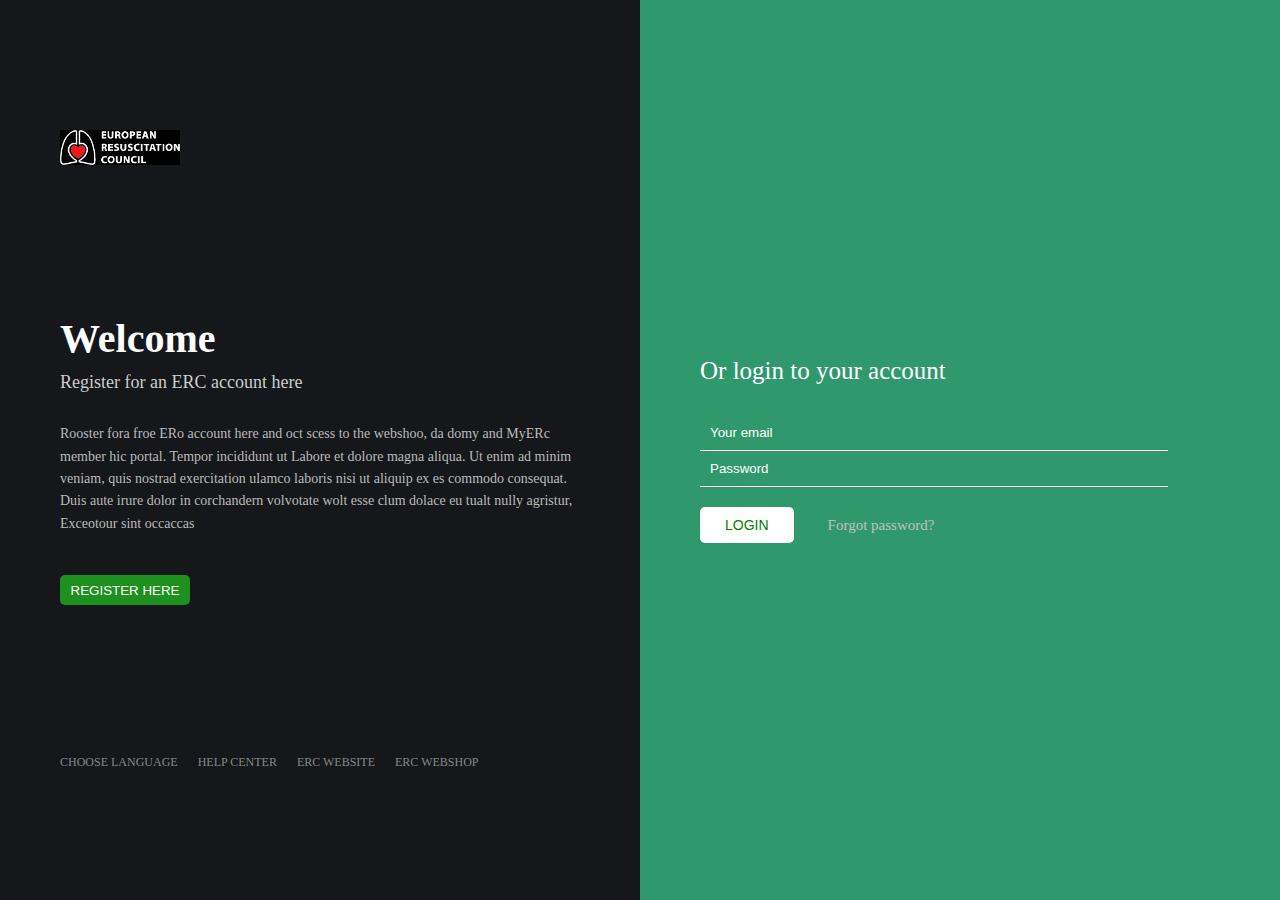
<file: Login/index.html>
<!DOCTYPE html>
<html lang="en">
<head>
    <meta charset="UTF-8">
    <meta name="viewport" content="width=device-width, initial-scale=1.0">
    <title>Sign up</title>
    <link rel="stylesheet" href="index.css">
</head>
<body>
    <div class="container">
       <div class="left-side">
        <img class="img-1" src="download.png" alt="">
       <div class="heading">
        <h1>Welcome</h1>
        <h2>Register for an ERC account here</h2>
       </div> 
       <p>Rooster fora froe ERo account here and oct scess to the webshoo, 
        da domy and MyERc member hic portal. Tempor incididunt ut Labore et dolore magna aliqua. Ut enim ad minim veniam, quis nostrad exercitation ulamco laboris nisi ut aliquip ex es commodo consequat. Duis aute irure dolor in corchandern 
        volvotate wolt esse clum dolace eu tualt nully agristur, Exceotour sint occaccas</p>
        <button class="btn-1" >REGISTER HERE</button>

        <div class="footer-area">
            <ul>
                <li>CHOOSE LANGUAGE</li>
                <li>HELP CENTER</li>
                <li>ERC WEBSITE</li>
                <li>ERC WEBSHOP</li>
            </ul>
        </div>
    </div>
    <div class="right-side">
        <h2>Or login to your account</h2>
        <div>
            <form action="#">
                <p>
                    <label for="email"></label>
                    <input class="text-1" type="text" id="email" placeholder="Your email">
             </p>
                <p>
                    <label for="password"></label>
                    <input class="pass-1" type="password" id="password" placeholder="Password">
                </p>
                <p>
                    <input class="login-btn" type="submit" id="submit" value="LOGIN"> <a class="fgt" href="#">Forgot password?</a>
                </p>
                <p>
                    

                </p>
            </form>
        </div>

    </div>
    </div>
</body>
</html>
</file>
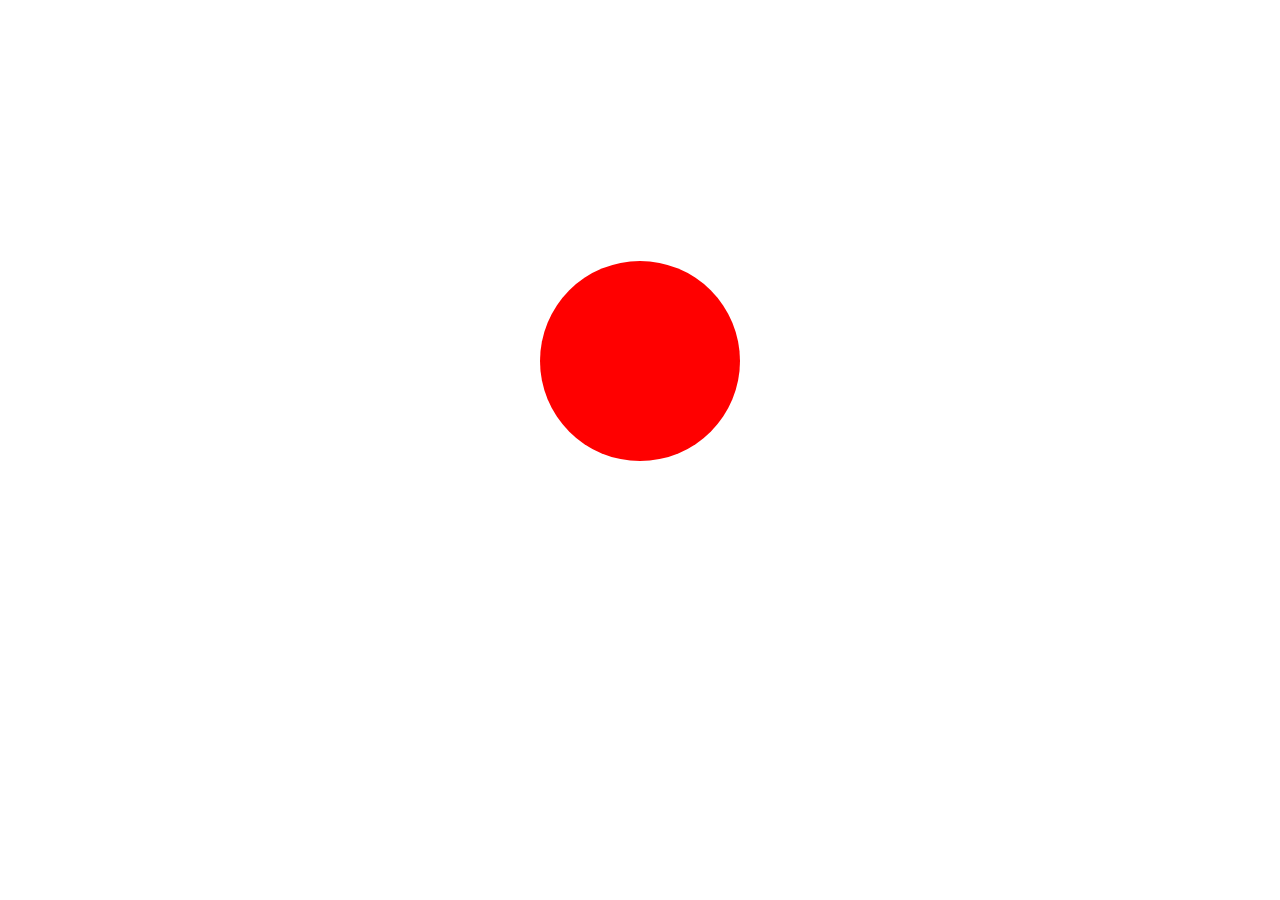
<file: circle.html>
<!DOCTYPE html>
<html lang="en">
<head>
    <meta charset="UTF-8">
    <meta name="viewport" content="width=device-width, initial-scale=1.0">
    <title>Circle</title>
    <style>
        body{
            display: flex;
            justify-content: center;
            

        }
        .Circle{
           height: 200px; 
           width: 200px;
           border: none;
           background-color: red;
           border-radius: 100px;
           margin: 20%;
        }
           
           
           

    </style>
</head>
<body>
   <div class="Circle"></div>
</body>
</html>
</file>
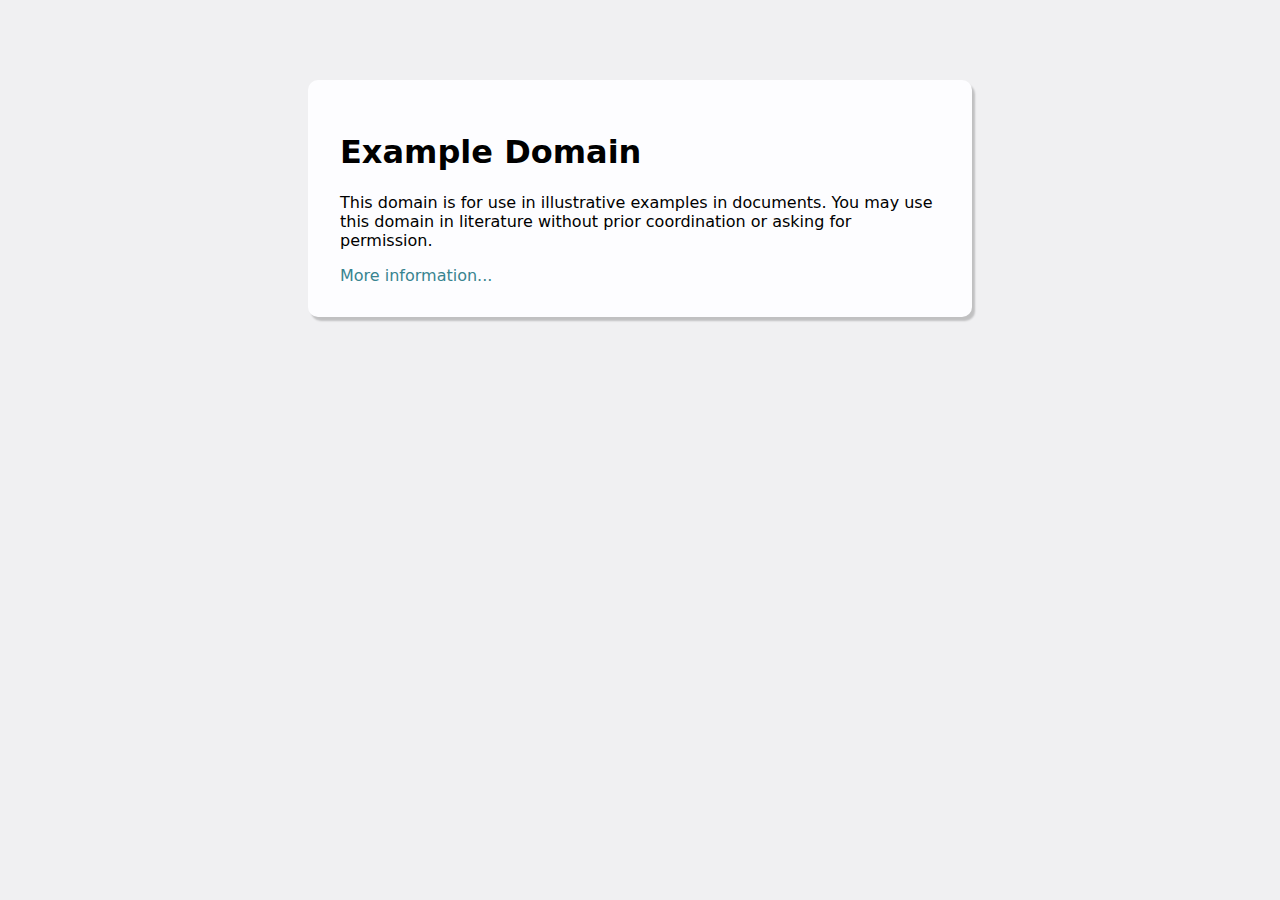
<file: css1.html>
<!DOCTYPE html>
<html lang="en">
<head>
    <meta charset="UTF-8">
    <meta name="viewport" content="width=device-width, initial-scale=1.0">
    <title>Document</title>
    <style>
        body{
            margin: 0;
           padding: 0;
           font-family: system-ui, -apple-system, BlinkMacSystemFont, 'Segoe UI', Roboto, Oxygen, Ubuntu, Cantarell, 'Open Sans', 'Helvetica Neue', sans-serif;
            background-color: #f0f0f2;
            display: flex;
            justify-content: center;
            
        }
        .container{
            margin: 5em;
            width: 600px;
            padding: 2em;
            border-radius: 10px;
            background-color: #fdfdff;
            box-shadow: 3px 4px 2px rgba(0,0,0,0.2);
            
            
        }
        a{
            text-decoration: none;
            color: #38848f;
        }
        @media only screen and (max-width: 600px) {
  .container {
    width: 90%;
    margin: 20px;
    padding: 20px;
  }
}
       
    </style>
</head>
<body>
    <div class="container">
    <h1>Example Domain</h1>
    <p>This domain is for use in illustrative examples in documents. You may use this domain in literature without prior coordination or asking for permission.</p>
    <a href="#">More information...</a>
</div>
</body>
</html>
</file>
<file: Login/index.css>
*{
    box-sizing: border-box;
    margin: 0;
}

.container{
    display: flex;
    height: 100vh;
    width: 100%;
}
   

.left-side, .right-side{
    flex-basis: 0;
    padding: 60px;
    box-sizing: border-box;
    display: flex;
    flex-direction: column;
    justify-content: center;
    flex-grow: 1;
    

}
.left-side{
    background-color: #15171a;
    color: #ffffff;
    
    
}
.left-side .img-1{
    width: 120px;
    display: inline-block;
    margin-bottom: 150px;
    border: none;
    
}
.heading h1{
    font-size: 40px;
    margin: 0;
}
.heading h2{
    font-size: 18px;
    font-weight: 400;
    margin-top: 10px;
    color: #cccccc;


}
.left-side p{
    line-height: 1.4rem;
    font-size: 14px;
    color: #bbbbbb;
    margin-bottom: 40px;
    margin-top: 30px;
}
.btn-1{
    background-color: rgb(29, 144, 29);
    width:25%;
    height: 30px;
    color: white;
    border: none;
    border-radius: 5px;
}

.footer-area ul {
    list-style: none;
    display: flex;
    gap: 20px;
    margin-top: 150px;
    padding-left: 0;
    font-size: 12px;
    color: #888888;
    
}
.right-side{
    background-color: #2f996d;
    color: white;
}
.right-side h2{
    font-size: 25px;
    font-weight: lighter;
    margin-bottom: 30px;
}
.text-1{
    border: none;
    width: 90%;
    padding: 10px;
    border-bottom: 1px solid white;
    background: transparent;
    
}
.pass-1{
    border: none;
    width: 90%;
    padding: 10px;
    border-bottom: 1px solid white;
    background: transparent;

}
.login-btn{
    background-color: white;
    padding: 10px 25px 10px 25px;
    font-size: 14px;
    color: green;
    border: none;
    border-radius: 5px;
    margin-right: 30px;
    margin-top: 20px;
}
.fgt{
    text-decoration: none;
    color: rgb(192, 192, 192);
    font-size: 15px;
}
::placeholder{
    color: white;
}
</file>
